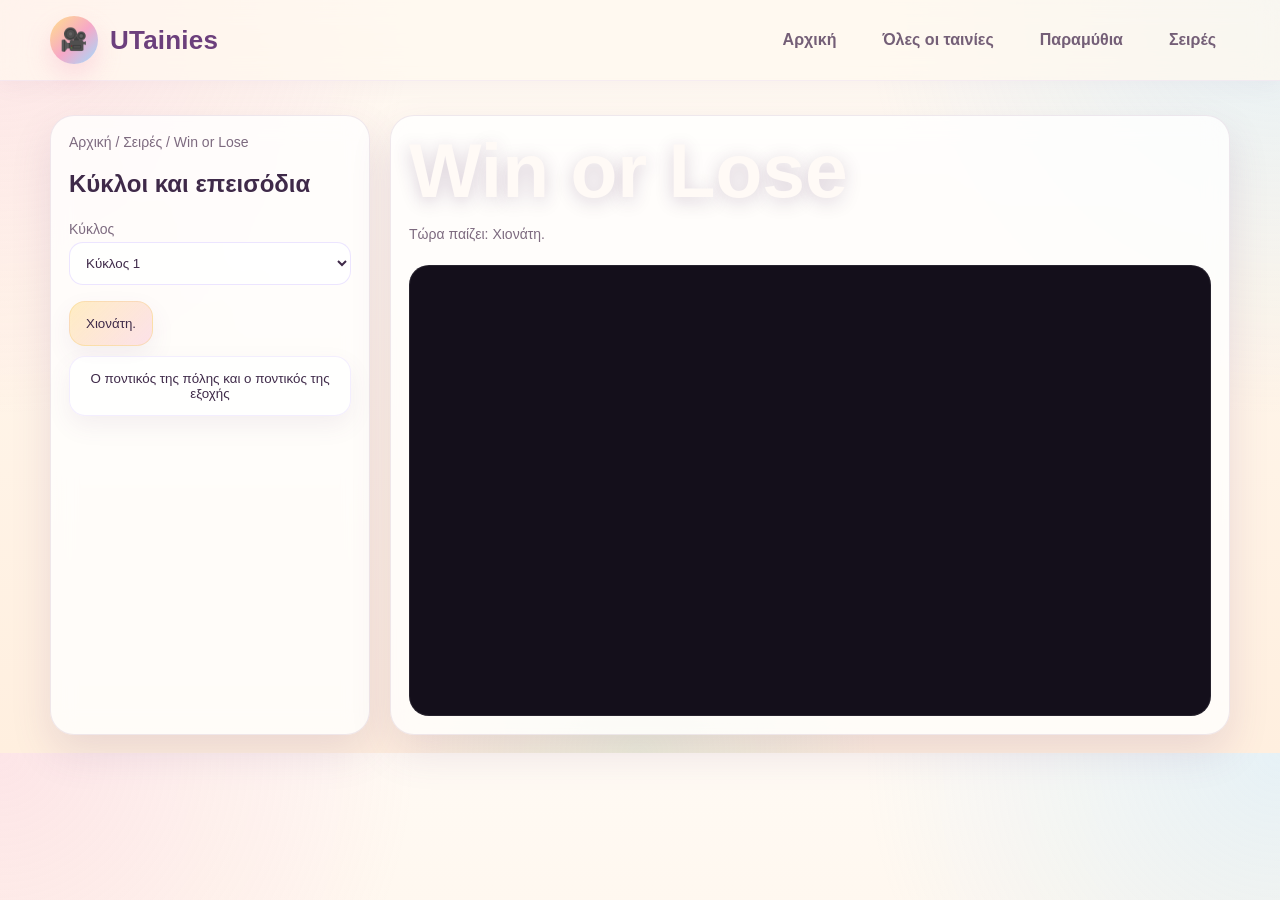
<file: fairy-tales/fablecottage.html>
<!DOCTYPE html>
<html lang="el">
<head>
  <meta charset="UTF-8" />
  <meta name="viewport" content="width=device-width, initial-scale=1.0" />
  <title>Λίο | UTainies</title>
  <link rel="stylesheet" href="../style.css" />
</head>
<body>
  <header class="topbar">
    <div class="container topbar-inner">
      <div class="brand">
        <div class="brand-mark">🎥</div>
        <div>UTainies</div>
      </div>
      <nav class="nav">
        <a href="../index.html">Αρχική</a>
        <a href="./index.html">Όλες οι ταινίες</a>
        <a href="../fairy-tales/index.html">Παραμύθια</a>
        <a href="../series/index.html">Σειρές</a>
      </nav>
    </div>
  </header>

  <main class="page-hero">
    <div class="container player-layout">
      <aside class="sidebar-box">
        <div class="breadcrumbs">
          <a href="../index.html">Αρχική</a> /
          <a href="./index.html">Σειρές</a> /
          Win or Lose
        </div>
        <h2>Κύκλοι και επεισόδια</h2>
        <label class="note" for="seasonSelect">Κύκλος</label>
        <select id="seasonSelect">
          <option value="1">Κύκλος 1</option>
          <option value="2">Κύκλος 2</option>
        </select>
        <div id="episodeList" style="margin-top:16px;"></div>
      </aside>

      <section class="content-box">
        <h1>Win or Lose</h1>
        <p class="note" id="nowPlaying">Τώρα παίζει: —</p>
        <div class="video-box">
          <iframe id="player" src="" allowfullscreen></iframe>
        </div>
      </section>
    </div>
  </main>

  <script>
    const seasons = {
      1: [
        { title: 'Χιονάτη.', url: 'https://app.heygen.com/embeds/ed55318e23c748119f91bc02ef30d991-el' },
        { title: 'Ο ποντικός της πόλης και ο ποντικός της εξοχής', url: 'https://app.heygen.com/embeds/0570c74871634d1fbf986a54e3ca4c3d-el' }
      ],
      2: [
        { title: 'Επεισόδιο 1', url: 'https://streamtape.com/e/pMlAo4PzPmIrglD' },
        { title: 'Επεισόδιο 2', url: 'https://streamtape.com/e/xm2YR4MXdoukrVm' }
      ]
    };

    const seasonSelect = document.getElementById('seasonSelect');
    const episodeList = document.getElementById('episodeList');
    const player = document.getElementById('player');
    const nowPlaying = document.getElementById('nowPlaying');

    let currentSeason = '1';
    let currentEpisode = 0;

    function renderEpisodes() {
      episodeList.innerHTML = '';
      seasons[currentSeason].forEach((ep, index) => {
        const btn = document.createElement('button');
        btn.className = 'episode-btn' + (index === currentEpisode ? ' active' : '');
        btn.textContent = ep.title;
        btn.onclick = () => playEpisode(index);
        episodeList.appendChild(btn);
      });
    }

    function playEpisode(index) {
      currentEpisode = index;
      const ep = seasons[currentSeason][index];
      player.src = ep.url;
      nowPlaying.textContent = 'Τώρα παίζει: ' + ep.title;
      renderEpisodes();
    }

    seasonSelect.addEventListener('change', () => {
      currentSeason = seasonSelect.value;
      currentEpisode = 0;
      renderEpisodes();
      playEpisode(0);
    });

    renderEpisodes();
    playEpisode(0);
  </script>
</body>
</html>
</file>
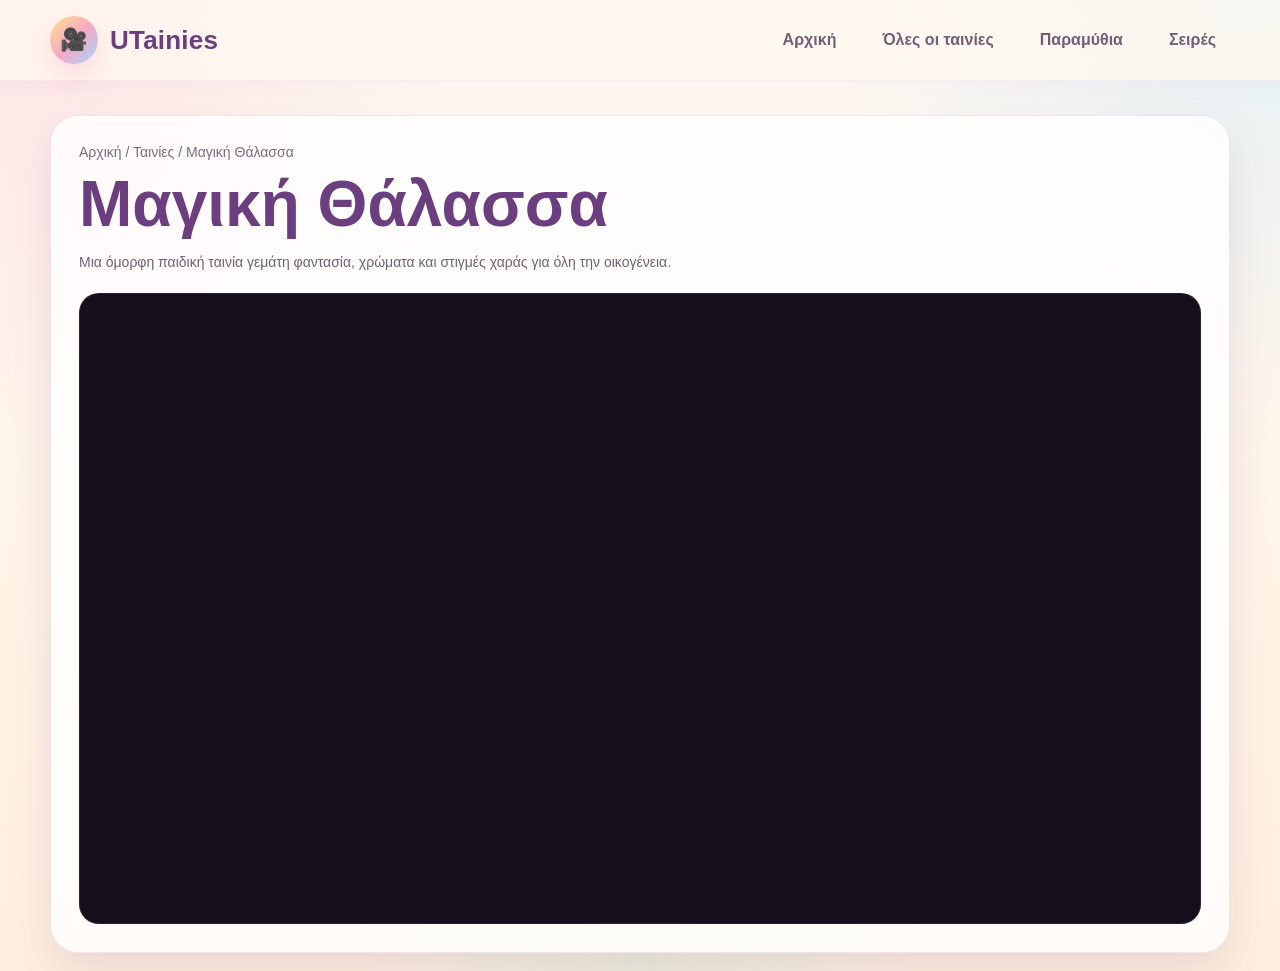
<file: movies/charivne-more.html>
<!DOCTYPE html>
<html lang="el">
<head>
  <meta charset="UTF-8" />
  <meta name="viewport" content="width=device-width, initial-scale=1.0" />
  <title>Μαγική Θάλασσα | UTainies</title>
  <link rel="stylesheet" href="../style.css" />
</head>
<body>
  <header class="topbar">
    <div class="container topbar-inner">
      <div class="brand">
        <div class="brand-mark">🎥</div>
        <div>UTainies</div>
      </div>
      <nav class="nav">
        <a href="../index.html">Αρχική</a>
        <a href="./index.html">Όλες οι ταινίες</a>
        <a href="../fairy-tales/index.html">Παραμύθια</a>
        <a href="../series/index.html">Σειρές</a>
      </nav>
    </div>
  </header>

  <main class="page-hero">
    <div class="container">
      <div class="page-box">
        <div class="breadcrumbs">
          <a href="../index.html">Αρχική</a> / 
          <a href="./index.html">Ταινίες</a> / 
          Μαγική Θάλασσα
        </div>

        <h1>Μαγική Θάλασσα</h1>
        <p class="note">
          Μια όμορφη παιδική ταινία γεμάτη φαντασία, χρώματα και στιγμές χαράς για όλη την οικογένεια.
        </p>

        <div class="video-box">
          <iframe 
            src="https://www.youtube.com/embed/tgbNymZ7vqY" 
            title="Μαγική Θάλασσα"
            allowfullscreen>
          </iframe>
        </div>
      </div>
    </div>
  </main>
</body>
</html>
</file>
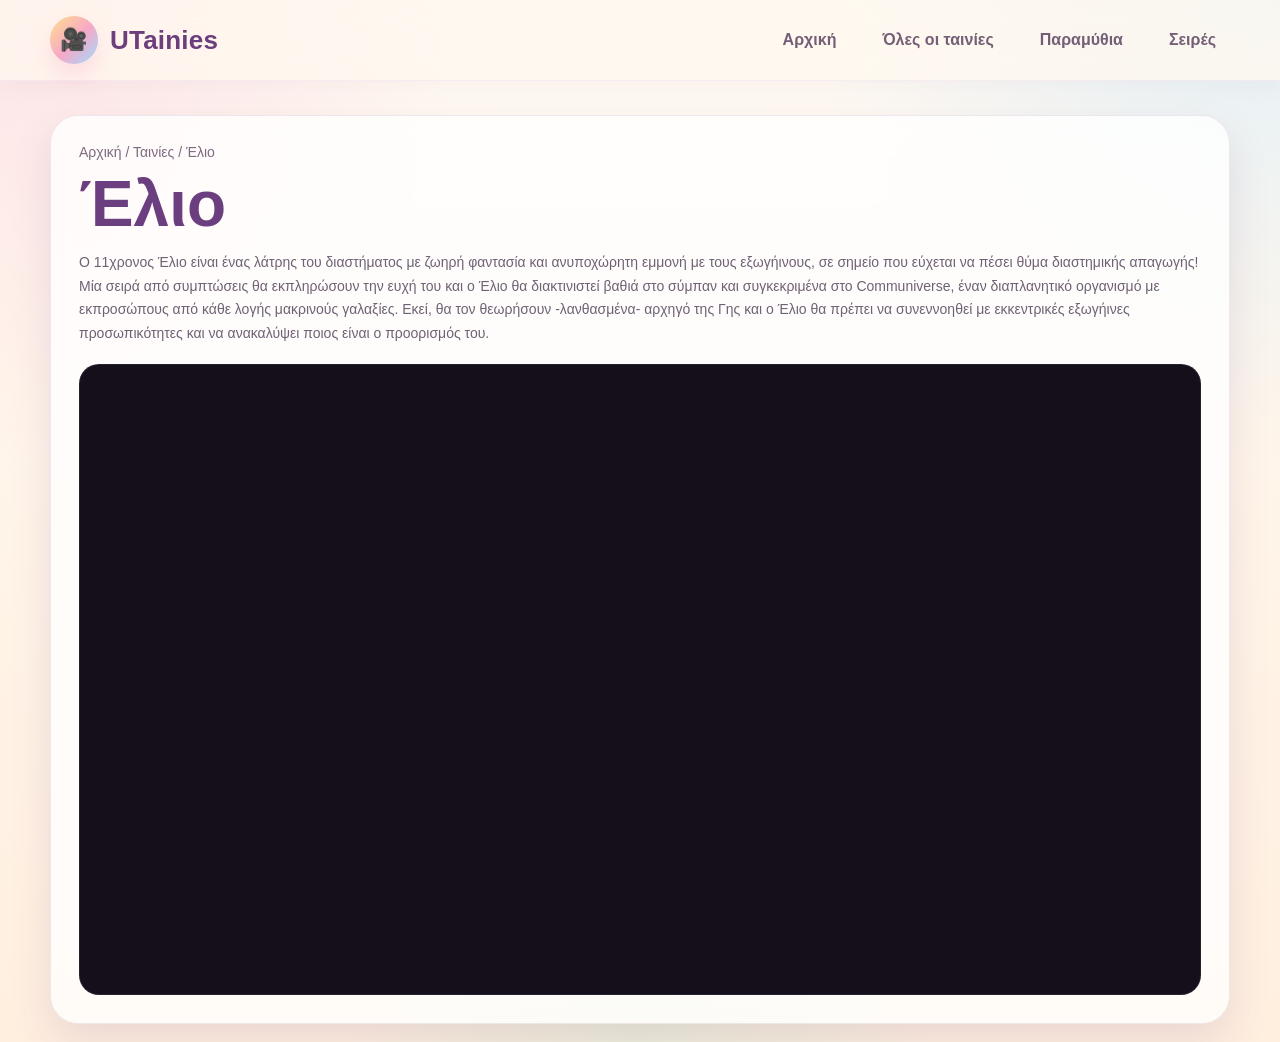
<file: movies/elio.html>
<!DOCTYPE html>
<html lang="el">
<head>
  <meta charset="UTF-8" />
  <meta name="viewport" content="width=device-width, initial-scale=1.0" />
  <title>Έλιο | UTainies</title>
  <link rel="stylesheet" href="../style.css" />
</head>
<body>
  <header class="topbar">
    <div class="container topbar-inner">
      <div class="brand">
        <div class="brand-mark">🎥</div>
        <div>UTainies</div>
      </div>
      <nav class="nav">
        <a href="../index.html">Αρχική</a>
        <a href="./index.html">Όλες οι ταινίες</a>
        <a href="../fairy-tales/index.html">Παραμύθια</a>
        <a href="../series/index.html">Σειρές</a>
      </nav>
    </div>
  </header>

  <main class="page-hero">
    <div class="container">
      <div class="page-box">
        <div class="breadcrumbs">
          <a href="../index.html">Αρχική</a> / 
          <a href="./index.html">Ταινίες</a> / 
Έλιο
        </div>

        <h1>Έλιο</h1>
        <p class="note">
Ο 11χρονος Έλιο είναι ένας λάτρης του διαστήματος με ζωηρή φαντασία και ανυποχώρητη εμμονή με τους εξωγήινους, σε σημείο που εύχεται να πέσει θύμα διαστημικής απαγωγής! Μία σειρά από συμπτώσεις θα εκπληρώσουν την ευχή του και ο Έλιο θα διακτινιστεί βαθιά στο σύμπαν και συγκεκριμένα στο Communiverse, έναν διαπλανητικό οργανισμό με εκπροσώπους από κάθε λογής μακρινούς γαλαξίες. Εκεί, θα τον θεωρήσουν -λανθασμένα- αρχηγό της Γης και ο Έλιο θα πρέπει να συνεννοηθεί με εκκεντρικές εξωγήινες προσωπικότητες και να ανακαλύψει ποιος είναι ο προορισμός του.
        </p>

        <div class="video-box">
          <iframe 
            src="https://voe.sx/e/0wwvro7cvjis" 
            title="Έλιο"
            allowfullscreen>
          </iframe>
        </div>
      </div>
    </div>
  </main>
</body>
</html>
</file>
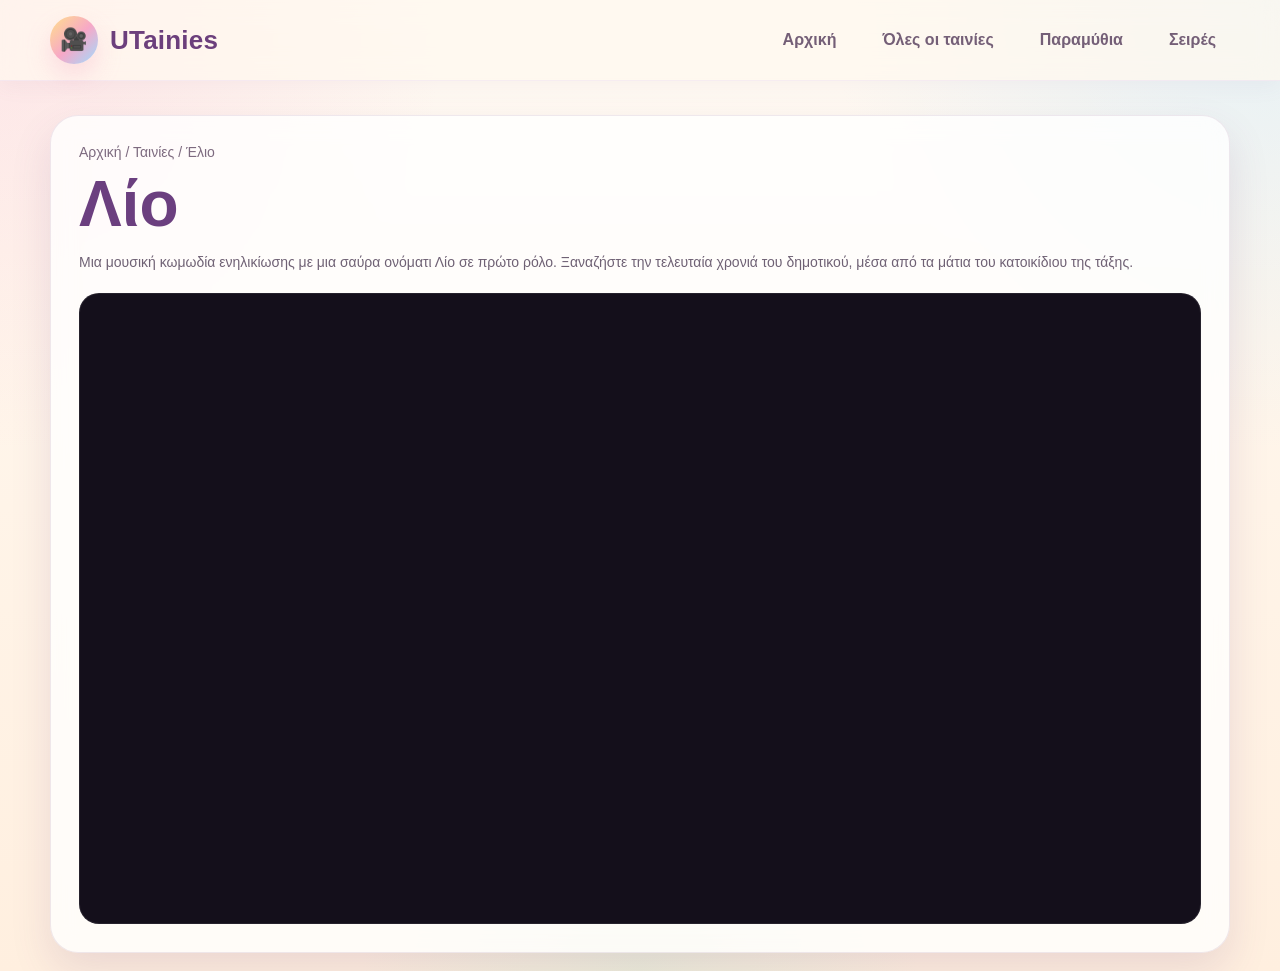
<file: movies/leo.html>
<!DOCTYPE html>
<html lang="el">
<head>
  <meta charset="UTF-8" />
  <meta name="viewport" content="width=device-width, initial-scale=1.0" />
  <title>Λίο | UTainies</title>
  <link rel="stylesheet" href="../style.css" />
</head>
<body>
  <header class="topbar">
    <div class="container topbar-inner">
      <div class="brand">
        <div class="brand-mark">🎥</div>
        <div>UTainies</div>
      </div>
      <nav class="nav">
        <a href="../index.html">Αρχική</a>
        <a href="./index.html">Όλες οι ταινίες</a>
        <a href="../fairy-tales/index.html">Παραμύθια</a>
        <a href="../series/index.html">Σειρές</a>
      </nav>
    </div>
  </header>

  <main class="page-hero">
    <div class="container">
      <div class="page-box">
        <div class="breadcrumbs">
          <a href="../index.html">Αρχική</a> / 
          <a href="./index.html">Ταινίες</a> / 
Έλιο
        </div>

        <h1>Λίο</h1>
        <p class="note">
Μια μουσική κωμωδία ενηλικίωσης με μια σαύρα ονόματι Λίο σε πρώτο ρόλο. Ξαναζήστε την τελευταία χρονιά του δημοτικού, μέσα από τα μάτια του κατοικίδιου της τάξης.
        </p>

        <div class="video-box">
          <iframe 
            src="https://streamtape.com/e/3PD99do0zpIdJwO" 
            title="Λίο"
            allowfullscreen>
          </iframe>
        </div>
      </div>
    </div>
  </main>
</body>
</html>
</file>
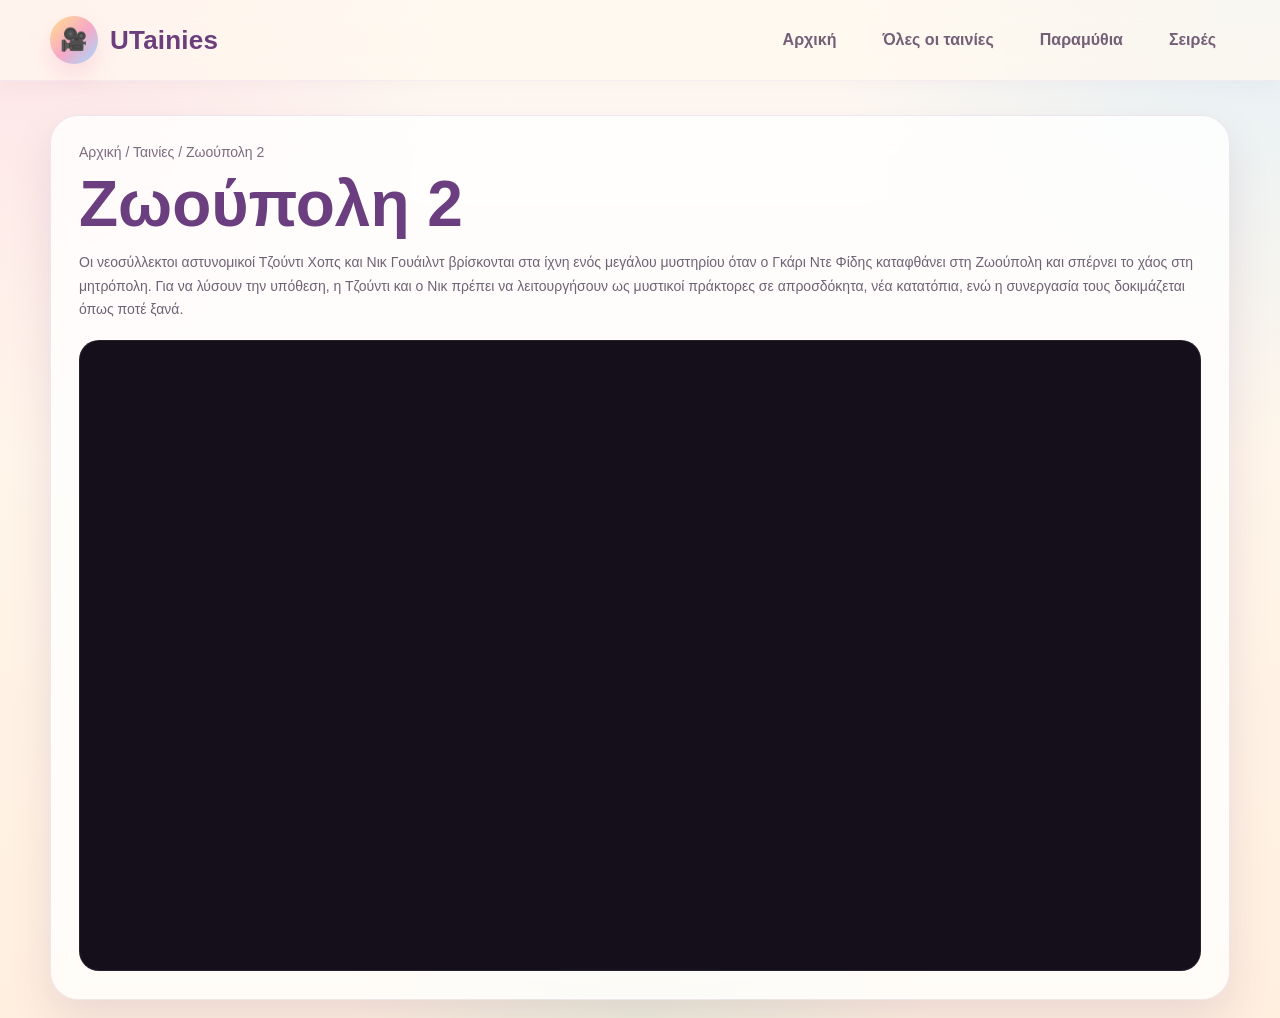
<file: movies/zootopia_2.html>
<!DOCTYPE html>
<html lang="el">
<head>
  <meta charset="UTF-8" />
  <meta name="viewport" content="width=device-width, initial-scale=1.0" />
  <title>Ζωούπολη 2 | UTainies</title>
  <link rel="stylesheet" href="../style.css" />
</head>
<body>
  <header class="topbar">
    <div class="container topbar-inner">
      <div class="brand">
        <div class="brand-mark">🎥</div>
        <div>UTainies</div>
      </div>
      <nav class="nav">
        <a href="../index.html">Αρχική</a>
        <a href="./index.html">Όλες οι ταινίες</a>
        <a href="../fairy-tales/index.html">Παραμύθια</a>
        <a href="../series/index.html">Σειρές</a>
      </nav>
    </div>
  </header>

  <main class="page-hero">
    <div class="container">
      <div class="page-box">
        <div class="breadcrumbs">
          <a href="../index.html">Αρχική</a> / 
          <a href="./index.html">Ταινίες</a> / 
Ζωούπολη 2
        </div>

        <h1>Ζωούπολη 2</h1>
        <p class="note">
Οι νεοσύλλεκτοι αστυνομικοί Τζούντι Χοπς και Νικ Γουάιλντ βρίσκονται στα ίχνη ενός μεγάλου μυστηρίου όταν ο Γκάρι Ντε Φίδης καταφθάνει στη Ζωούπολη και σπέρνει το χάος στη μητρόπολη. Για να λύσουν την υπόθεση, η Τζούντι και ο Νικ πρέπει να λειτουργήσουν ως μυστικοί πράκτορες σε απροσδόκητα, νέα κατατόπια, ενώ η συνεργασία τους δοκιμάζεται όπως ποτέ ξανά.
        </p>

        <div class="video-box">
          <iframe 
            src="https://streamtape.com/e/AqRYO6YwyLSb1v" 
            title="Ζωούπολη 2"
            allowfullscreen>
          </iframe>
        </div>
      </div>
    </div>
  </main>
</body>
</html>
</file>
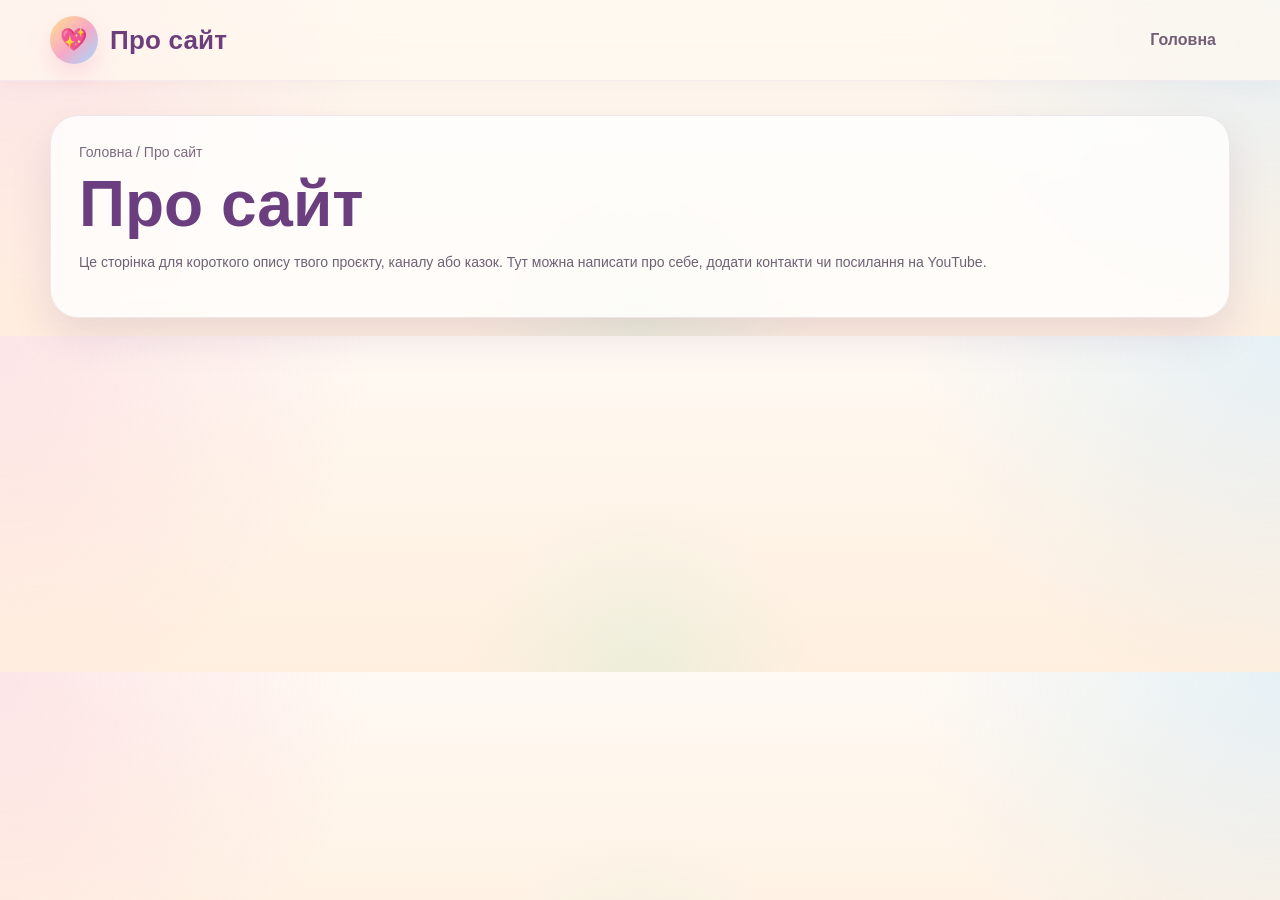
<file: pages/about.html>
<!DOCTYPE html>
<html lang="uk">
<head>
  <meta charset="UTF-8" />
  <meta name="viewport" content="width=device-width, initial-scale=1.0" />
  <title>Про сайт</title>
  <link rel="stylesheet" href="../style.css" />
</head>
<body>
  <header class="topbar">
    <div class="container topbar-inner">
      <div class="brand"><div class="brand-mark">💖</div><div>Про сайт</div></div>
      <nav class="nav"><a href="../index.html">Головна</a></nav>
    </div>
  </header>
  <main class="page-hero">
    <div class="container">
      <div class="page-box">
        <div class="breadcrumbs"><a href="../index.html">Головна</a> / Про сайт</div>
        <h1>Про сайт</h1>
        <p class="note">Це сторінка для короткого опису твого проєкту, каналу або казок. Тут можна написати про себе, додати контакти чи посилання на YouTube.</p>
      </div>
    </div>
  </main>
</body>
</html>
</file>
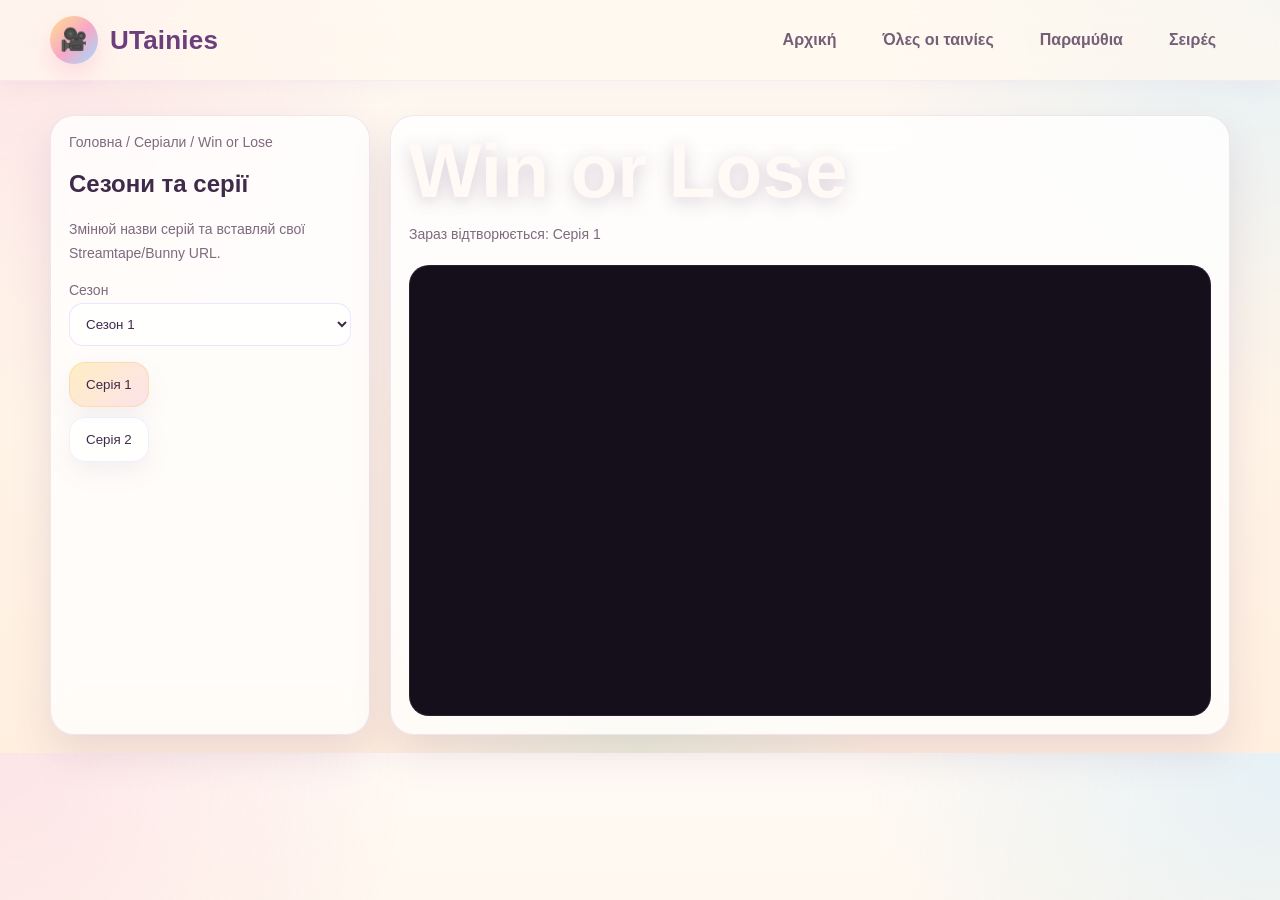
<file: series/win-or-lose.html>
<!DOCTYPE html>
<html lang="el">
<head>
  <meta charset="UTF-8" />
  <meta name="viewport" content="width=device-width, initial-scale=1.0" />
  <title>Λίο | UTainies</title>
  <link rel="stylesheet" href="../style.css" />
</head>
<body>
  <header class="topbar">
    <div class="container topbar-inner">
      <div class="brand">
        <div class="brand-mark">🎥</div>
        <div>UTainies</div>
      </div>
      <nav class="nav">
        <a href="../index.html">Αρχική</a>
        <a href="./index.html">Όλες οι ταινίες</a>
        <a href="../fairy-tales/index.html">Παραμύθια</a>
        <a href="../series/index.html">Σειρές</a>
      </nav>
    </div>
  </header>

  <main class="page-hero">
    <div class="container player-layout">
      <aside class="sidebar-box">
        <div class="breadcrumbs"><a href="../index.html">Головна</a> / <a href="./index.html">Серіали</a> / Win or Lose</div>
        <h2>Сезони та серії</h2>
        <p class="note">Змінюй назви серій та вставляй свої Streamtape/Bunny URL.</p>
        <label class="note" for="seasonSelect">Сезон</label>
        <select id="seasonSelect">
          <option value="1">Сезон 1</option>
          <option value="2">Сезон 2</option>
        </select>
        <div id="episodeList" style="margin-top:16px;"></div>
      </aside>

      <section class="content-box">
        <h1>Win or Lose</h1>
        <p class="note" id="nowPlaying">Зараз відтворюється: —</p>
        <div class="video-box">
<iframe id="player" src="" allowfullscreen></iframe>
        </div>
      </section>
    </div>
  </main>

  <script>
    const seasons = {
      1: [
        { title: 'Серія 1', url: 'https://streamtape.com/e/pMlAo4PzPmIrglD' },
        { title: 'Серія 2', url: 'https://streamtape.com/e/xm2YR4MXdoukrVm' }
      ],
      2: [
        { title: 'Серія 1', url: 'https://streamtape.com/e/pMlAo4PzPmIrglD' },
        { title: 'Серія 2', url: 'https://streamtape.com/e/xm2YR4MXdoukrVm' }
     ]
    };

    const seasonSelect = document.getElementById('seasonSelect');
    const episodeList = document.getElementById('episodeList');
    const player = document.getElementById('player');
    const nowPlaying = document.getElementById('nowPlaying');

    let currentSeason = '1';
    let currentEpisode = 0;

    function renderEpisodes() {
      episodeList.innerHTML = '';
      seasons[currentSeason].forEach((ep, index) => {
        const btn = document.createElement('button');
        btn.className = 'episode-btn' + (index === currentEpisode ? ' active' : '');
        btn.textContent = ep.title;
        btn.onclick = () => playEpisode(index);
        episodeList.appendChild(btn);
      });
    }

    function playEpisode(index) {
      currentEpisode = index;
      const ep = seasons[currentSeason][index];
      player.src = ep.url;
      nowPlaying.textContent = 'Зараз відтворюється: ' + ep.title;
      renderEpisodes();
    }

    seasonSelect.addEventListener('change', () => {
      currentSeason = seasonSelect.value;
      currentEpisode = 0;
      renderEpisodes();
      playEpisode(0);
    });

    renderEpisodes();
    playEpisode(0);
  </script>
</body>
</html>
</file>
<file: style.css>
:root {
  --bg: #fff8ef;
  --bg-soft: #fff2e1;
  --surface: rgba(255, 255, 255, 0.78);
  --surface-2: rgba(255, 255, 255, 0.9);
  --border: rgba(122, 73, 122, 0.12);
  --text: #3f2a49;
  --muted: #7d6a7f;

  --gold: #f3c86a;
  --rose: #f59bbc;
  --blue: #8ed3ff;
  --berry: #8c5cff;
  --mint: #9be7c4;

  --shadow: 0 18px 40px rgba(116, 74, 124, 0.14);
  --shadow-soft: 0 10px 24px rgba(116, 74, 124, 0.08);

  --radius: 24px;
  --radius-lg: 32px;
  --radius-pill: 999px;

  --container: 1180px;
}

*,
*::before,
*::after {
  box-sizing: border-box;
}

html {
  scroll-behavior: smooth;
}

body {
  margin: 0;
  font-family: Arial, sans-serif;
  color: var(--text);
  background:
    radial-gradient(circle at top left, rgba(245,155,188,0.22), transparent 28%),
    radial-gradient(circle at top right, rgba(142,211,255,0.22), transparent 28%),
    radial-gradient(circle at bottom center, rgba(155,231,196,0.18), transparent 24%),
    linear-gradient(180deg, #fffaf4 0%, #fff4e8 52%, #ffefdf 100%);
}

a {
  color: inherit;
  text-decoration: none;
}

img {
  max-width: 100%;
  display: block;
}

.container {
  width: min(var(--container), calc(100% - 32px));
  margin: 0 auto;
}

.topbar {
  position: sticky;
  top: 0;
  z-index: 20;
  backdrop-filter: blur(14px);
  background: rgba(255, 248, 239, 0.72);
  border-bottom: 1px solid rgba(140, 92, 255, 0.08);
  box-shadow: 0 6px 20px rgba(130, 103, 154, 0.06);
}

.topbar-inner {
  display: flex;
  align-items: center;
  justify-content: space-between;
  gap: 14px;
  padding: 16px 0;
}

.brand {
  display: flex;
  align-items: center;
  gap: 12px;
  font-family: Arial, sans-serif;
  font-size: 26px;
  font-weight: 800;
  color: #6c3f7c;
  letter-spacing: 0.2px;
}

.brand-mark {
  width: 48px;
  height: 48px;
  border-radius: 50%;
  display: grid;
  place-items: center;
  background: linear-gradient(135deg, #ffe08a, #f7a8c7 52%, #9fdcff 100%);
  color: #5c3568;
  font-size: 22px;
  box-shadow: 0 12px 24px rgba(245,155,188,0.28);
}

.nav {
  display: flex;
  gap: 18px;
  flex-wrap: wrap;
  color: #745f77;
  font-weight: 800;
}

.nav a {
  padding: 10px 14px;
  border-radius: 999px;
}

.nav a:hover {
  background: rgba(255,255,255,0.62);
  color: #5d3d69;
}

.hero {
  padding: 44px 0 30px;
}

.hero-card {
  position: relative;
  min-height: 560px;
  border-radius: 36px;
  overflow: hidden;
  box-shadow: 0 26px 60px rgba(143, 98, 156, 0.18);
  display: grid;
  align-items: end;
  background:
    linear-gradient(120deg, rgba(101, 57, 120, 0.24), rgba(255,255,255,0.08)),
    linear-gradient(180deg, rgba(72, 32, 94, 0.16), rgba(77, 36, 88, 0.42)),
    url('https://image.tmdb.org/t/p/original/19s4DNIDKbK1zXFxov5J4ECFogl.jpg') center/cover;
}

.hero-card::after {
  content: "";
  position: absolute;
  inset: auto -40px -40px auto;
  width: 240px;
  height: 240px;
  background: radial-gradient(circle, rgba(255,255,255,0.24), transparent 65%);
  pointer-events: none;
}

.hero-overlay {
  position: relative;
  z-index: 1;
  padding: 44px;
  max-width: 760px;
}

.badge {
  display: inline-block;
  padding: 9px 15px;
  border-radius: var(--radius-pill);
  background: rgba(255,255,255,0.22);
  border: 1px solid rgba(255,255,255,0.24);
  color: #fff7df;
  font-size: 13px;
  font-weight: 800;
  margin-bottom: 18px;
  backdrop-filter: blur(8px);
}

h1 {
  margin: 0 0 16px;
  font-family: Arial, sans-serif;
  font-size: clamp(42px, 6vw, 78px);
  line-height: 0.95;
  color: #fffaf6;
  text-shadow: 0 4px 18px rgba(72, 29, 84, 0.22);
}

.page-box h1 {
  color: #6b3f7f;
  text-shadow: none;
  font-size: clamp(38px, 5vw, 64px);
}

.page-box .note,
.page-box p {
  color: #6f6174;
}

.hero p {
  margin: 0;
  max-width: 58ch;
  color: #fff4ec;
  font-size: 18px;
  line-height: 1.75;
}

.actions {
  display: flex;
  gap: 14px;
  flex-wrap: wrap;
  margin-top: 28px;
}

.btn {
  display: inline-flex;
  align-items: center;
  justify-content: center;
  min-height: 48px;
  padding: 14px 24px;
  border-radius: var(--radius-pill);
  border: 1px solid transparent;
  cursor: pointer;
  font-weight: 800;
  box-shadow: var(--shadow-soft);
}

.btn-primary {
  background: linear-gradient(135deg, #ffd878, #f6a7c2 55%, #9fdcff 100%);
  color: #4f2f5b;
}

.btn-primary:hover {
  transform: translateY(-1px);
  box-shadow: 0 16px 30px rgba(245,155,188,0.22);
}

.btn-secondary {
  background: rgba(255,255,255,0.2);
  color: #fffaf7;
  border: 1px solid rgba(255,255,255,0.28);
  backdrop-filter: blur(8px);
}

.btn-secondary:hover {
  background: rgba(255,255,255,0.28);
}

.section {
  padding: 34px 0 12px;
}

.section-head {
  display: flex;
  align-items: center;
  justify-content: space-between;
  gap: 16px;
  margin-bottom: 20px;
}

.section-title {
  font-family: Arial, sans-serif;
  font-size: 32px;
  font-weight: 800;
  color: #5c3a6e;
}

.section-link {
  color: #a0621d;
  font-weight: 800;
}

.grid {
  display: grid;
  grid-template-columns: repeat(auto-fit, minmax(240px, 1fr));
  gap: 20px;
}

.card {
  overflow: hidden;
  border-radius: var(--radius);
  background: linear-gradient(180deg, rgba(255,255,255,0.92), rgba(255,248,252,0.86));
  border: 1px solid var(--border);
  box-shadow: var(--shadow);
  transition: transform 0.25s ease, box-shadow 0.25s ease;
}

.card:hover {
  transform: translateY(-4px);
  box-shadow: 0 22px 40px rgba(138, 95, 149, 0.18);
}

.card-cover {
  aspect-ratio: 3 / 4;
  width: 100%;
  object-fit: cover;
}

.card-body {
  padding: 18px;
}

.card-tag {
  display: inline-block;
  margin-bottom: 10px;
  padding: 7px 11px;
  border-radius: 999px;
  background: rgba(243,200,106,0.2);
  color: #9b6a10;
  font-size: 12px;
  font-weight: 800;
  text-transform: uppercase;
  letter-spacing: 0.4px;
}

.card h3,
.card h2 {
  margin: 0 0 8px;
  font-family: Arial, sans-serif;
  font-size: 24px;
  line-height: 1.05;
  color: #553562;
}

.card p {
  margin: 0;
  color: var(--muted);
  line-height: 1.7;
}

.page-hero {
  padding: 34px 0 18px;
}

.page-box {
  border-radius: 28px;
  padding: 28px;
  border: 1px solid var(--border);
  background: var(--surface);
  backdrop-filter: blur(12px);
  box-shadow: var(--shadow);
}

.breadcrumbs {
  color: var(--muted);
  font-size: 14px;
  margin-bottom: 14px;
}

.video-box {
  position: relative;
  width: 100%;
  padding-top: 56.25%;
  background: #140f1b;
  border-radius: 20px;
  overflow: hidden;
  margin-top: 18px;
  box-shadow: inset 0 0 0 1px rgba(255,255,255,0.08);
}

.video-box iframe {
  position: absolute;
  inset: 0;
  width: 100%;
  height: 100%;
  border: 0;
}

.list {
  list-style: none;
  padding: 0;
  margin: 18px 0 0;
  display: grid;
  gap: 10px;
}

.list li a,
.episode-btn {
  display: block;
  padding: 14px 16px;
  border-radius: 16px;
  background: rgba(255,255,255,0.72);
  border: 1px solid rgba(140, 92, 255, 0.1);
  box-shadow: var(--shadow-soft);
}

.footer {
  padding: 46px 0 58px;
  text-align: center;
  color: #8a748a;
  font-size: 14px;
}

.player-layout {
  display: grid;
  grid-template-columns: 320px 1fr;
  gap: 20px;
}

.sidebar-box,
.content-box {
  border-radius: 24px;
  background: var(--surface);
  border: 1px solid var(--border);
  box-shadow: var(--shadow);
  backdrop-filter: blur(12px);
  padding: 18px;
}

select {
  width: 100%;
  padding: 12px;
  border-radius: 14px;
  border: 1px solid rgba(140, 92, 255, 0.16);
  background: rgba(255,255,255,0.8);
  color: var(--text);
}

.episode-btn {
  color: var(--text);
  cursor: pointer;
  margin-bottom: 10px;
}

.episode-btn.active {
  background: linear-gradient(135deg, rgba(255,216,120,0.42), rgba(245,155,188,0.28));
  border-color: rgba(243,200,106,0.34);
}

.note {
  color: var(--muted);
  font-size: 14px;
  line-height: 1.7;
}

/* Movies page */
.movies-grid {
  display: grid;
  grid-template-columns: repeat(4, minmax(0, 1fr));
  gap: 20px;
}

.movie-card-link {
  display: block;
  color: inherit;
  text-decoration: none;
}

.movie-card {
  overflow: hidden;
  border-radius: var(--radius);
  background: linear-gradient(180deg, rgba(255,255,255,0.92), rgba(255,248,252,0.86));
  border: 1px solid var(--border);
  box-shadow: var(--shadow);
  transition: transform 0.25s ease, box-shadow 0.25s ease;
  height: 100%;
}

.movie-card:hover {
  transform: translateY(-4px);
  box-shadow: 0 22px 40px rgba(138, 95, 149, 0.18);
}

.movie-poster {
  aspect-ratio: 3 / 4;
  width: 100%;
  object-fit: cover;
  display: block;
}

.movie-card-body {
  padding: 16px;
}

.movie-title {
  margin: 0 0 8px;
  font-size: 22px;
  font-weight: 800;
  color: #553562;
}

.movie-desc {
  margin: 0;
  color: var(--muted);
  line-height: 1.65;
  font-size: 14px;
}

@media (max-width: 1100px) {
  .movies-grid {
    grid-template-columns: repeat(3, minmax(0, 1fr));
  }
}

@media (max-width: 900px) {
  .topbar-inner {
    flex-direction: column;
    align-items: flex-start;
  }

  .hero-overlay {
    padding: 28px;
  }

  .player-layout {
    grid-template-columns: 1fr;
  }

  .brand {
    font-size: 24px;
  }

  .section-title {
    font-size: 28px;
  }
}

@media (max-width: 780px) {
  .movies-grid {
    grid-template-columns: repeat(2, minmax(0, 1fr));
  }
}

@media (max-width: 640px) {
  .hero-card {
    min-height: 500px;
    border-radius: 28px;
  }

  h1 {
    font-size: clamp(36px, 11vw, 54px);
  }

  .hero p {
    font-size: 16px;
  }

  .nav {
    gap: 10px;
  }

  .nav a {
    padding: 8px 10px;
  }

  .card h3,
  .card h2 {
    font-size: 22px;
  }
}

@media (max-width: 520px) {
  .movies-grid {
    grid-template-columns: 1fr;
  }
}
</file>
